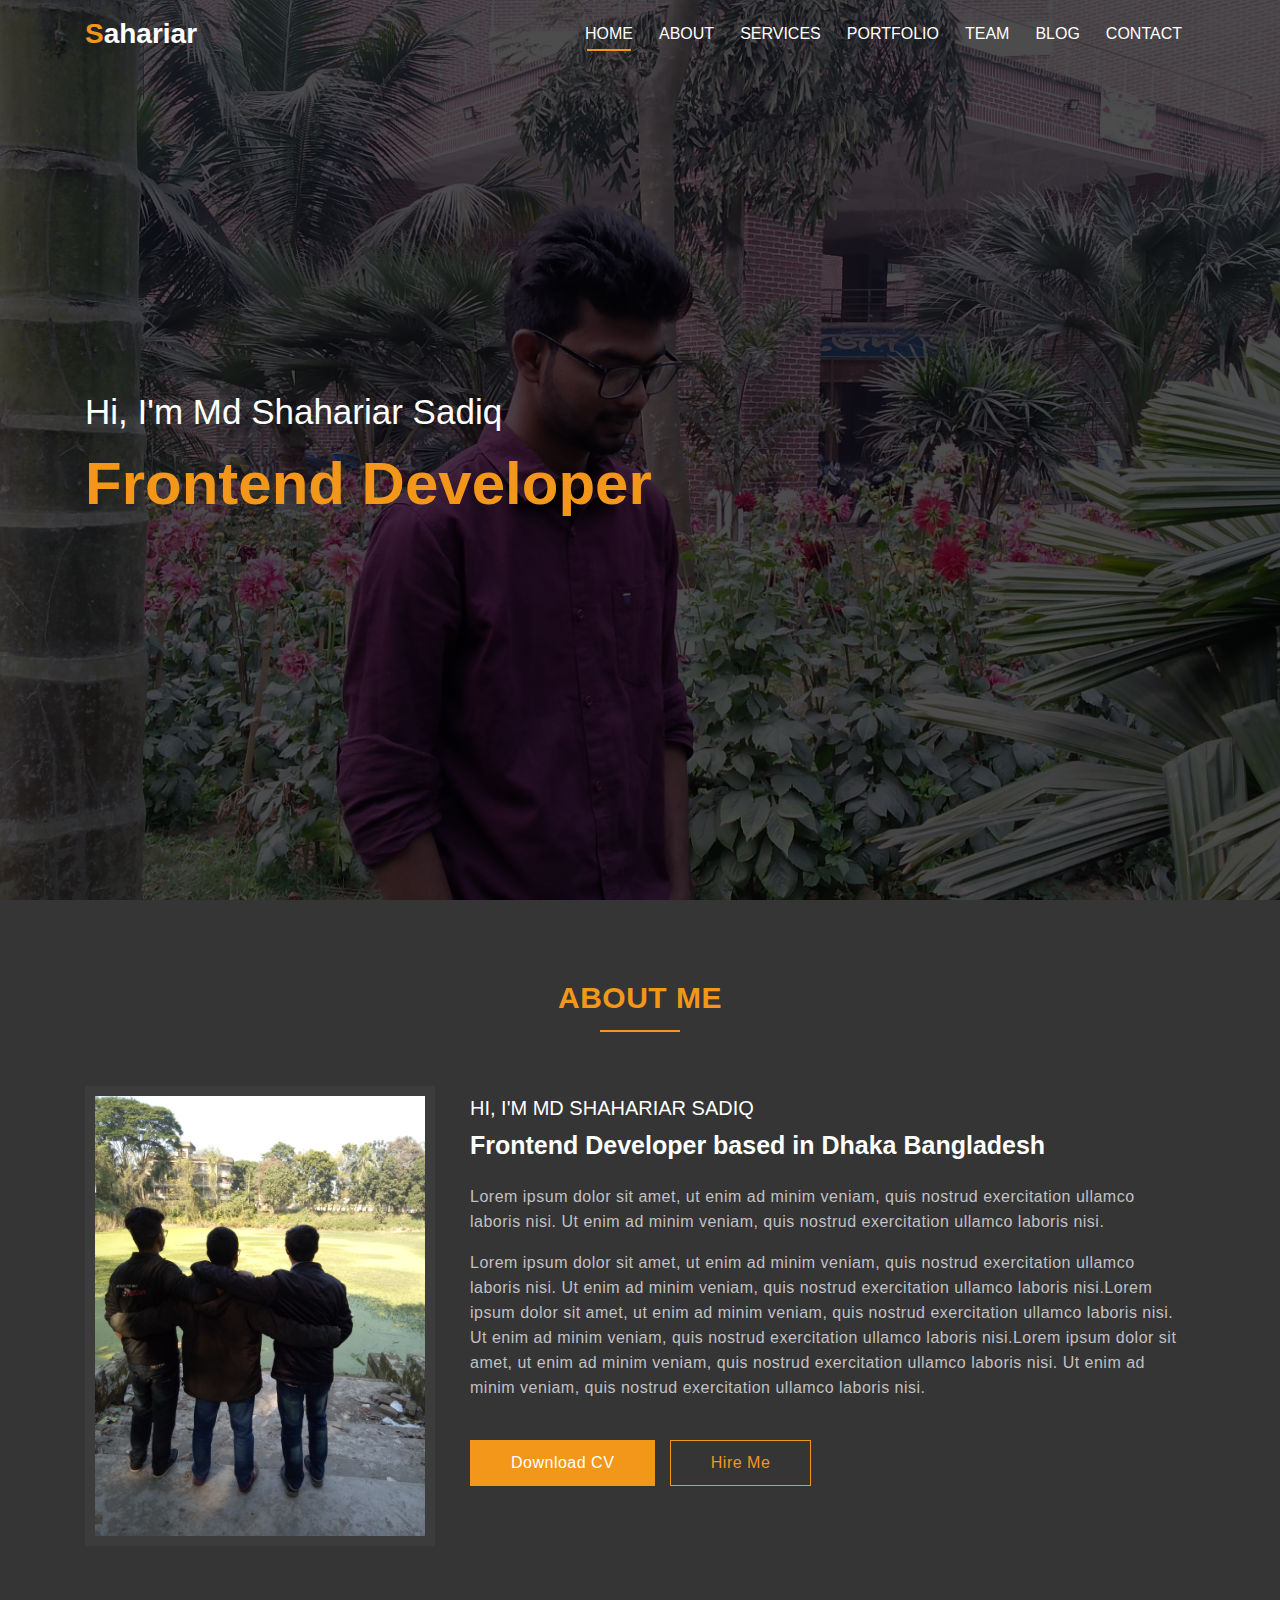
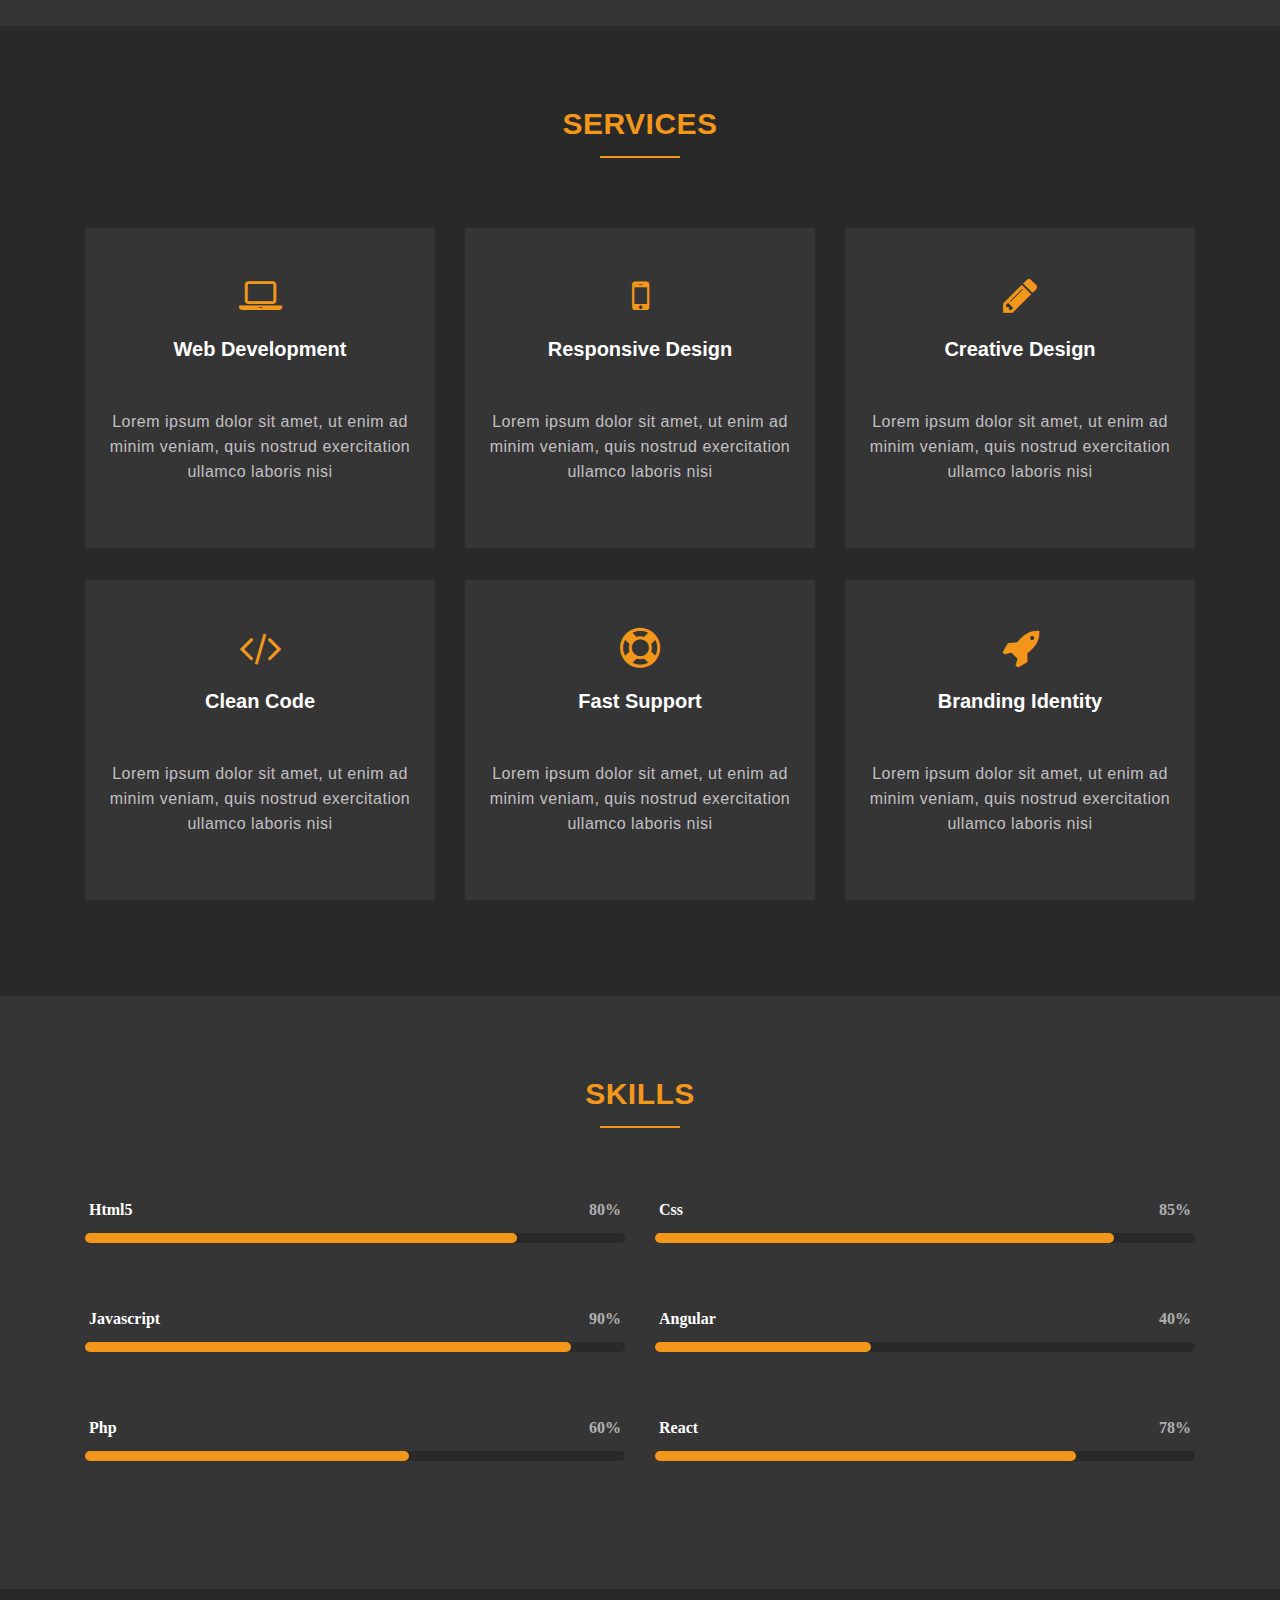
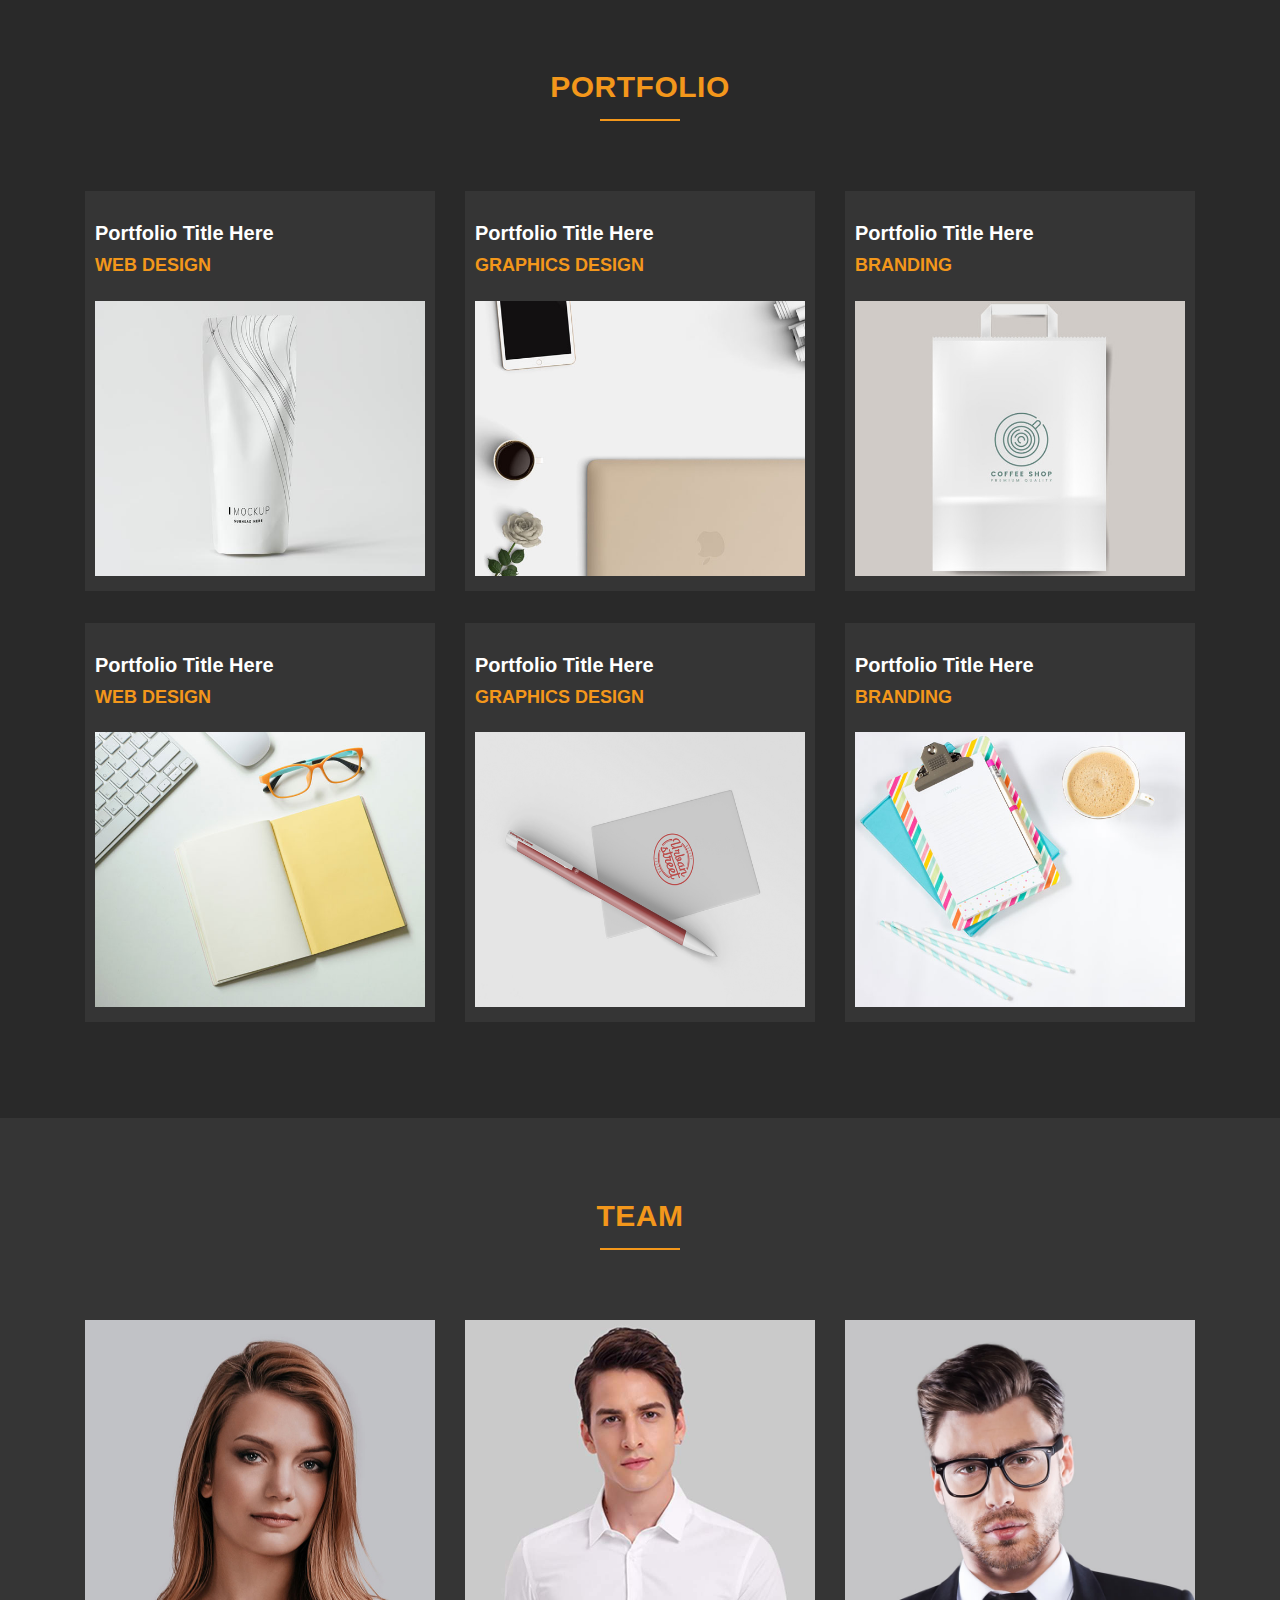
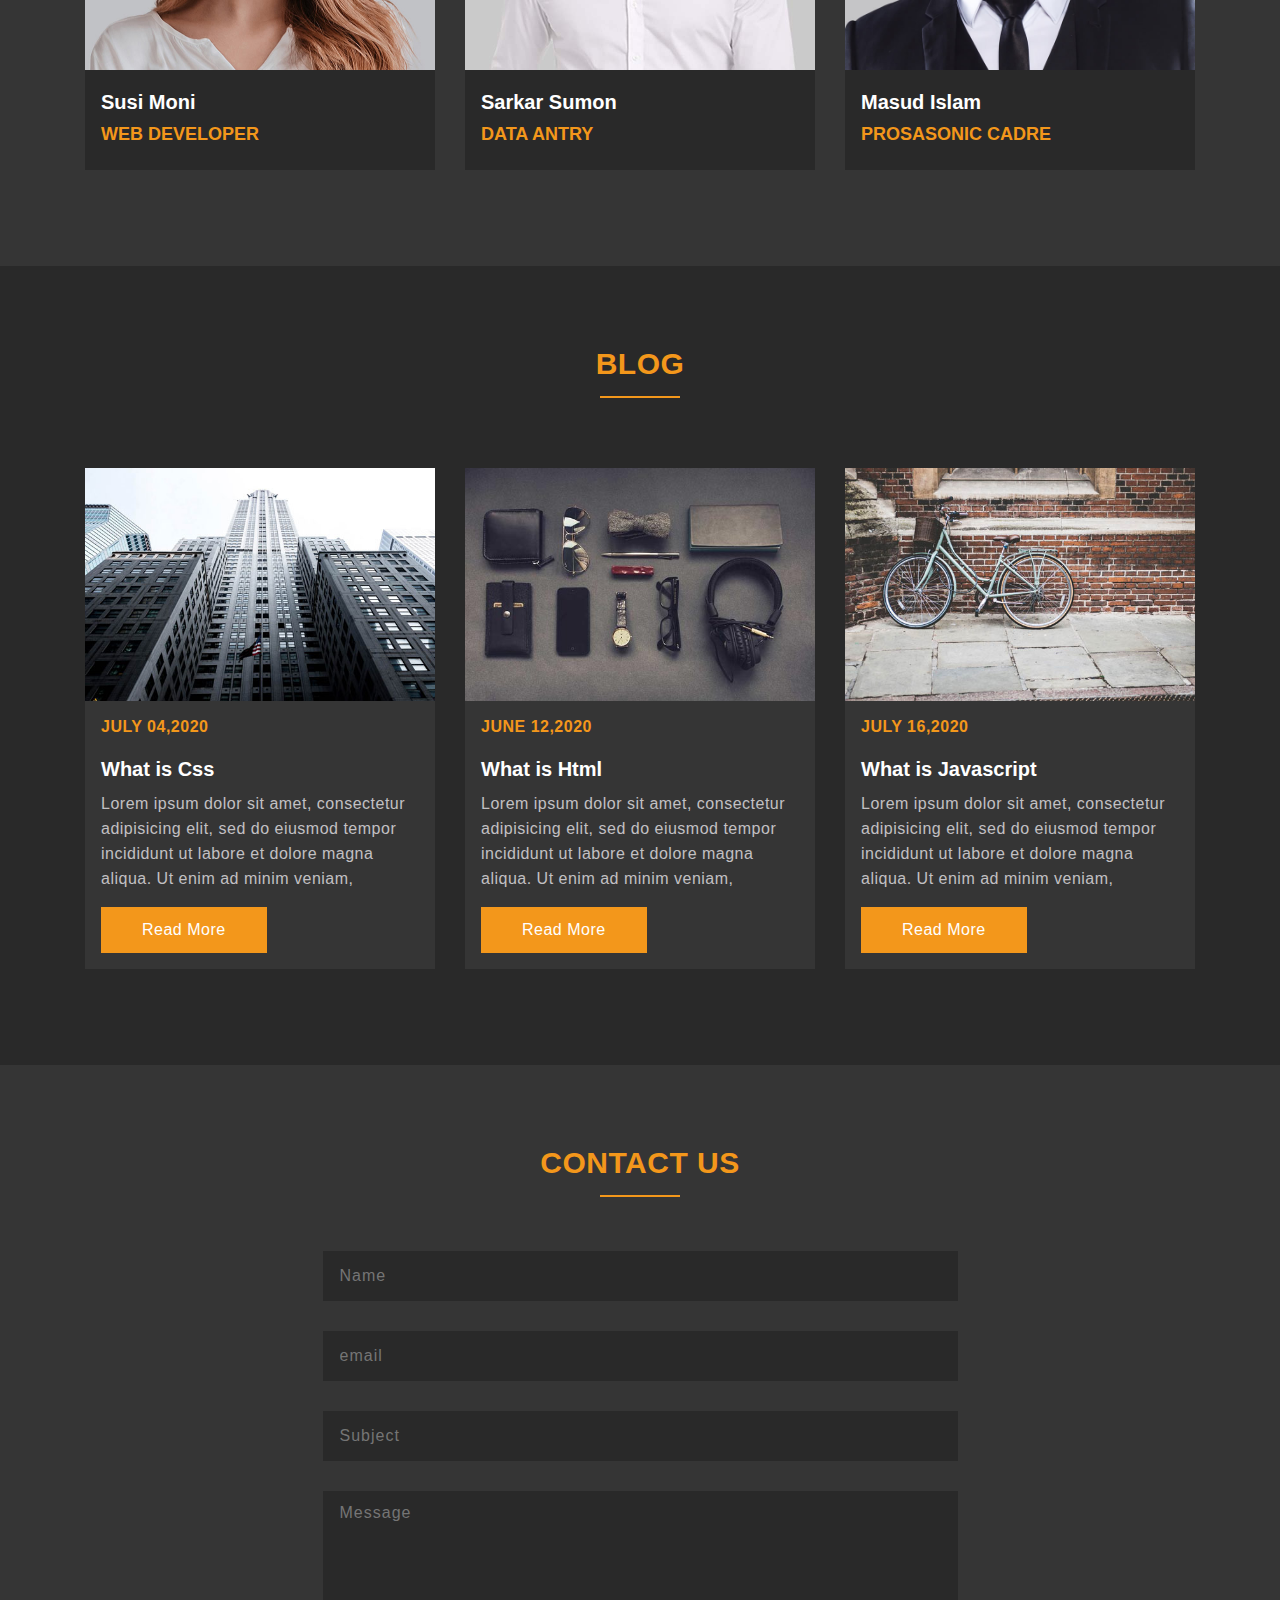
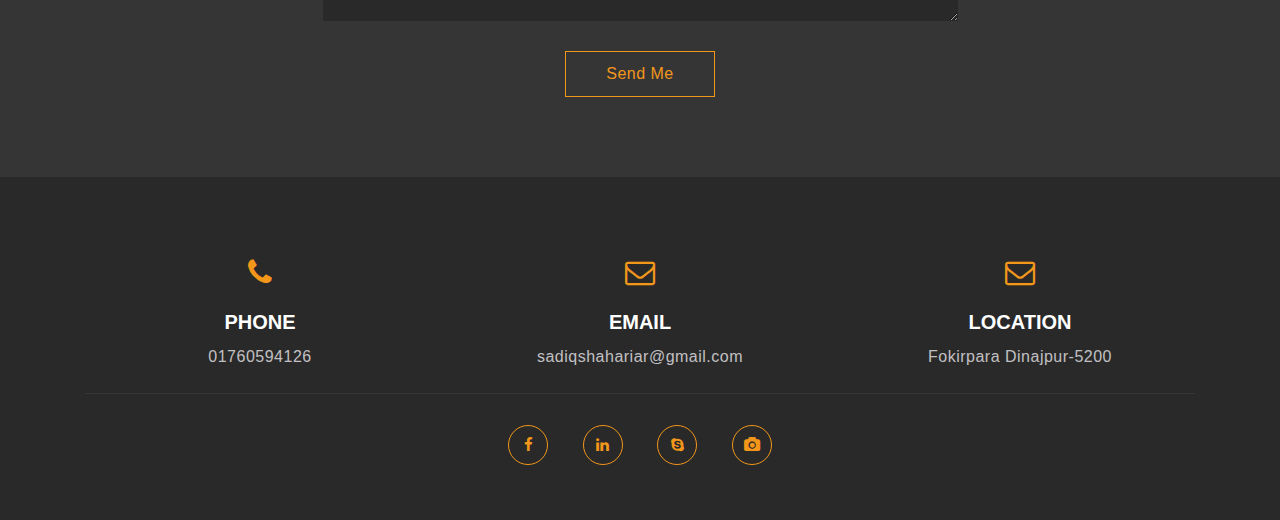
<file: index.html>
<!DOCTYPE html>
<html lang="en">
<head>
    <meta charset="UTF-8">
    <meta name="viewport" content="width=device-width, initial-scale=1.0">
    <title>Shahariar</title>
    <link rel="stylesheet" href="https://maxcdn.bootstrapcdn.com/bootstrap/4.0.0/css/bootstrap.min.css" integrity="sha384-Gn5384xqQ1aoWXA+058RXPxPg6fy4IWvTNh0E263XmFcJlSAwiGgFAW/dAiS6JXm" crossorigin="anonymous">
    <link rel="stylesheet" href="https://stackpath.bootstrapcdn.com/font-awesome/4.7.0/css/font-awesome.min.css" integrity="sha384-wvfXpqpZZVQGK6TAh5PVlGOfQNHSoD2xbE+QkPxCAFlNEevoEH3Sl0sibVcOQVnN" crossorigin="anonymous">
    <link rel="stylesheet" href="style.css">
</head>
<body>
    <header class="header">
        <nav class="navbar navbar-expand-lg navbar-dark">
            <div class="container">
                <!-- Brand -->
            <a class="navbar-brand" href="#"><span>S</span>ahariar</a>
          
            <!-- Toggler/collapsibe Button -->
            <button class="navbar-toggler" type="button" data-toggle="collapse" data-target="#collapsibleNavbar">
              <span class="navbar-toggler-icon"></span>
            </button>
          
            <!-- Navbar links -->
            <div class="collapse navbar-collapse" id="collapsibleNavbar">
              <ul class="navbar-nav ml-auto">
                <li class="nav-item">
                  <a class="nav-link active" href="#home">Home</a>
                </li>
                <li class="nav-item">
                  <a class="nav-link" href="#about">About</a>
                </li>
                <li class="nav-item">
                  <a class="nav-link" href="#services">Services</a>
                </li>
                <li class="nav-item">
                    <a class="nav-link" href="#portfolio">Portfolio</a>
                </li>
                <li class="nav-item">
                    <a class="nav-link" href="#team">Team</a>
                </li>
                <li class="nav-item">
                    <a class="nav-link" href="#blog">Blog</a>
                </li>
                <li class="nav-item mrl">
                    <a class="nav-link" href="#contact">Contact</a>
                </li>
              </ul>
            </div>
            </div>
          </nav>
    </header>

     <!-- Start Home -->
     <section class="home" id="home">
        <div class="container">
               <div class="home-text">
                        <h1>Hi, I'm Md Shahariar Sadiq</h1>
                        <h3>Frontend Developer</h3>
               </div>
        </div>
     </section>
   <!-- End Home -->

   <!--start about-->
     <section class="about" id="about">
       <div class="container">
         <div class="text-center">
           <h2 class="title">About Me</h2>
         </div>
         <div class="row">
           <div class="col-md-4 col-lg-4">
             <img src="img/b2.jpg" alt="" class="img-fluid">
           </div>
           <div class="col-md-8 col-lg-8 about-me">
              <h4>Hi, I'm Md Shahariar Sadiq</h4>
              <h5 class="mb-4">Frontend Developer based in Dhaka Bangladesh</h5>
              <p>Lorem ipsum dolor sit amet, ut enim ad minim veniam, quis nostrud exercitation ullamco laboris nisi. Ut enim ad minim veniam, quis nostrud exercitation ullamco laboris nisi.</p>
              <p>Lorem ipsum dolor sit amet, ut enim ad minim veniam, quis nostrud exercitation ullamco laboris nisi. Ut enim ad minim veniam, quis nostrud exercitation ullamco laboris nisi.Lorem ipsum dolor sit amet, ut enim ad minim veniam, quis nostrud exercitation ullamco laboris nisi. Ut enim ad minim veniam, quis nostrud exercitation ullamco laboris nisi.Lorem ipsum dolor sit amet, ut enim ad minim veniam, quis nostrud exercitation ullamco laboris nisi. Ut enim ad minim veniam, quis nostrud exercitation ullamco laboris nisi.</p>
              <div class="button">
                <a href="database.txt" target="_blank"><button class="about-btn1 mt-4 mb-3">Download CV</button></a>
                <a href="database - Copy.txt" target="_blank"><button class="about-btn2">Hire Me </button></a>
              </div>
           </div>
         </div>
       </div>
     </section>

   <!--end about-->

   <!--start service-->
   <section class="services" id="services">
     <div class="container">
       <h2 class="title">Services</h2>
       <div class="row">
         <div class="col-sm-6 col-md-4 my-3">
           <div class="box text-center py-5">
            <i class="fa fa-laptop" aria-hidden="true"></i>
            <h3 class="mb-5">Web Development</h3>
            <p class="px-4">Lorem ipsum dolor sit amet, ut enim ad minim veniam, quis nostrud exercitation ullamco laboris nisi</p>
           </div>
         </div>
         <div class="col-sm-6 col-md-4 my-3">
          <div class="box text-center py-5">
            <i class="fa fa-mobile" aria-hidden="true"></i>
           <h3 class="mb-5">Responsive Design</h3>
           <p class="px-4">Lorem ipsum dolor sit amet, ut enim ad minim veniam, quis nostrud exercitation ullamco laboris nisi</p>
          </div>
        </div>
        <div class="col-sm-6 col-md-4 my-3">
          <div class="box text-center py-5">
            <i class="fa fa-pencil" aria-hidden="true"></i>
           <h3 class="mb-5">Creative Design</h3>
           <p class="px-4">Lorem ipsum dolor sit amet, ut enim ad minim veniam, quis nostrud exercitation ullamco laboris nisi</p>
          </div>
        </div>
        <div class="col-sm-6 col-md-4 my-3">
          <div class="box text-center py-5">
            <i class="fa fa-code" aria-hidden="true"></i>
           <h3 class="mb-5">Clean Code</h3>
           <p class="px-4">Lorem ipsum dolor sit amet, ut enim ad minim veniam, quis nostrud exercitation ullamco laboris nisi</p>
          </div>
        </div>
        <div class="col-sm-6 col-md-4 my-3">
          <div class="box text-center py-5">
            <i class="fa fa-life-ring" aria-hidden="true"></i>
           <h3 class="mb-5">Fast Support</h3>
           <p class="px-4">Lorem ipsum dolor sit amet, ut enim ad minim veniam, quis nostrud exercitation ullamco laboris nisi</p>
          </div>
        </div>
        <div class="col-sm-6 col-md-4 my-3">
          <div class="box text-center py-5">
            <i class="fa fa-rocket" aria-hidden="true"></i>
           <h3 class="mb-5">Branding Identity</h3>
           <p class="px-4">Lorem ipsum dolor sit amet, ut enim ad minim veniam, quis nostrud exercitation ullamco laboris nisi</p>
          </div>
        </div>
       </div>
     </div>
   </section>
   <!--end service-->

   <!--start skill-->
   <section class="skill" id="skill">
     <div class="container">
       <h2 class="title">Skills</h2>
       <div class="row">
         <div class="col-md-6 mb-5 mt-3">
           <div class="col-content w-100 px-1">
             <span class="float-left">Html5</span>
             <span class="float-right">80%</span>
           </div>
           <div class="m-box1">
             <div class="s-box1"></div>
           </div>
         </div>
         <div class="col-md-6 mb-5 mt-3">
          <div class="col-content w-100 px-1">
            <span class="float-left">Css</span>
            <span class="float-right">85%</span>
          </div>
          <div class="m-box2">
            <div class="s-box2"></div>
          </div>
        </div>
        <div class="col-md-6 mb-5 mt-3">
          <div class="col-content w-100 px-1">
            <span class="float-left">Javascript</span>
            <span class="float-right">90%</span>
          </div>
          <div class="m-box3">
            <div class="s-box3"></div>
          </div>
        </div>
        <div class="col-md-6 mb-5 mt-3">
          <div class="col-content w-100 px-1">
            <span class="float-left">Angular</span>
            <span class="float-right">40%</span>
          </div>
          <div class="m-box4">
            <div class="s-box4"></div>
          </div>
        </div>
        <div class="col-md-6 mb-5 mt-3">
          <div class="col-content w-100 px-1">
            <span class="float-left">Php</span>
            <span class="float-right">60%</span>
          </div>
          <div class="m-box5">
            <div class="s-box5"></div>
          </div>
        </div>
        <div class="col-md-6 mb-5 mt-3">
          <div class="col-content w-100 px-1">
            <span class="float-left">React</span>
            <span class="float-right">78%</span>
          </div>
          <div class="m-box6">
            <div class="s-box6"></div>
          </div>
        </div>
       </div>
     </div>
   </section>
   <!--end skill-->

   <!--start portfolio-->
   <section class="portfolio" id="portfolio">
     <div class="container">
       <h2 class="title">
         Portfolio
       </h2>

       <div class="row">
         <div class="col-sm-6 col-md-4 my-3">
           <div class="box text-left">
             <h3>Portfolio Title Here</h3>
             <h4 class="mb-4">WEB DESIGN</h4>
             <img src="img/portfolio1.jpg" alt="" class="img-fluid">
           </div>
         </div>
         <div class="col-sm-6 col-md-4 my-3">
          <div class="box text-left">
            <h3>Portfolio Title Here</h3>
            <h4 class="mb-4">graphics design</h4>
            <img src="img/portfolio2.jpg" alt="" class="img-fluid">
          </div>
        </div>
        <div class="col-sm-6 col-md-4 my-3">
          <div class="box text-left">
            <h3>Portfolio Title Here</h3>
            <h4 class="mb-4">branding</h4>
            <img src="img/portfolio3.jpg" alt="" class="img-fluid">
          </div>
        </div>
        <div class="col-sm-6 col-md-4 my-3">
          <div class="box text-left">
            <h3>Portfolio Title Here</h3>
            <h4 class="mb-4">web design</h4>
            <img src="img/portfolio4.jpg" alt="" class="img-fluid">
          </div>
        </div>
        <div class="col-sm-6 col-md-4 my-3">
          <div class="box text-left">
            <h3>Portfolio Title Here</h3>
            <h4 class="mb-4">graphics design</h4>
            <img src="img/portfolio5.jpg" alt="" class="img-fluid">
          </div>
        </div>
        <div class="col-sm-6 col-md-4 my-3">
          <div class="box text-left">
            <h3>Portfolio Title Here</h3>
            <h4 class="mb-4">branding</h4>
            <img src="img/portfolio6.jpg" alt="" class="img-fluid">
          </div>
        </div>
       </div>
     </div>

   </section>
   <!--end portfolio-->

   <!--start team-->
   <section class="team" id="team">
     <div class="container">
       <h2 class="title">Team</h2>
       <div class="row">
         <div class="col-md-4 my-3">
           <div class="box">
             <img src="img/team1.jpg" alt="" class="img-fluid">
             <div class="name pb-3 pl-3">
               <h3>Susi Moni</h3>
               <h4>web developer</h4>
             </div>
           </div>
         </div>
         <div class="col-md-4 my-3">
          <div class="box">
            <img src="img/team2.jpg" alt="" class="img-fluid">
            <div class="name pb-3 pl-3">
              <h3>Sarkar Sumon</h3>
              <h4>Data Antry</h4>
            </div>
          </div>
        </div>
        <div class="col-md-4 my-3">
          <div class="box">
            <img src="img/team3.jpg" alt="" class="img-fluid">
            <div class="name pb-3 pl-3">
              <h3>Masud Islam</h3>
              <h4>prosasonic cadre</h4>
            </div>
          </div>
        </div>
       </div>
     </div>
   </section>
   <!--end team-->

   <!--start blog-->
   <section class="blog" id="blog">
     <div class="container">
       <h2 class="title">Blog</h2>
       <div class="row">
         <div class="col-md-4 my-3">
           <div class="box">
             <img src="img/blog1.jpg" alt="" class="img-fluid">
             <div class="tariq p-3">
               <h4>july 04,2020</h4>
               <h3>What is Css</h3>
               <p>Lorem ipsum dolor sit amet, consectetur adipisicing elit, sed do eiusmod tempor incididunt ut labore et dolore magna aliqua. Ut enim ad minim veniam,</p>
               <button class="blog-btn">Read More</button>
             </div>
           </div>
         </div>
         <div class="col-md-4 my-3">
          <div class="box">
            <img src="img/blog2.jpg" alt="" class="img-fluid">
            <div class="tariq p-3">
              <h4>june 12,2020</h4>
              <h3>What is Html</h3>
              <p>Lorem ipsum dolor sit amet, consectetur adipisicing elit, sed do eiusmod tempor incididunt ut labore et dolore magna aliqua. Ut enim ad minim veniam,</p>
              <button class="blog-btn">Read More</button>
            </div>
          </div>
        </div>
        <div class="col-md-4 my-3">
          <div class="box">
            <img src="img/blog3.jpg" alt="" class="img-fluid">
            <div class="tariq p-3">
              <h4>july 16,2020</h4>
              <h3>What is Javascript</h3>
              <p>Lorem ipsum dolor sit amet, consectetur adipisicing elit, sed do eiusmod tempor incididunt ut labore et dolore magna aliqua. Ut enim ad minim veniam,</p>
              <button class="blog-btn">Read More</button>
            </div>
          </div>
        </div>
       </div>
     </div>
   </section>
   <!--end blog-->

   <!--start contact-->
   <section class="contact" id="contact">
     <div class="container">
       <h2 class="title">Contact Us</h2>
       <div class="row">
         <div class="col-md-7 m-auto">
           <form action="">
             <input type="text" placeholder="Name" class=" ">
             <input type="email" name="" id="" placeholder="email" class="">
             <input type="text" placeholder="Subject" class="">
             <textarea name="" id="" cols="30" rows="5" class="" placeholder="Message"></textarea>
             <div class="w-100 text-center">
               <button class="sub-btn">Send Me</button>
             </div>
            </form>
         </div>
       </div>
     </div>
   </section>
   <!--end contact-->

   <!--start footer-->
   <section class="footer pb-4" id="footer">
     <div class="container">
       <div class="row mb-2">
         <div class="col-sm-4 text-center">
          <i class="fa fa-phone" aria-hidden="true"></i>
          <h3>PHONE</h3>
          <p>01760594126</p>
         </div>
         <div class="col-sm-4 text-center">
          <i class="fa fa-envelope-o" aria-hidden="true"></i>
          <h3>EMAIL</h3>
          <p>sadiqshahariar@gmail.com</p>
         </div>
          <div class="col-sm-4 text-center">
            <i class="fa fa-envelope-o" aria-hidden="true"></i>
            <h3>LOCATION</h3>
            <p>Fokirpara Dinajpur-5200</p>
         </div>
       </div>
       <div class="social-link text-center pt-3">
         <ul>
          
          <li><a href="https://www.facebook.com/sadiqshahariar/" target="_blank"><span><i class="fa fa-facebook" aria-hidden="true"></i></span></a></li>
          <li><a href="link.html" target="_blank"><span><i class="fa fa-linkedin" aria-hidden="true"></i></span></a></li>
          <li><a href="skype.html" target="_blank"><span><i class="fa fa-skype" aria-hidden="true"></i></span></a></li>
          <li><a href="photo.html" target="_blank"><span><i class="fa fa-camera" aria-hidden="true"></i></span></a></li>
         </ul>
       </div>
     </div>
   </section>
   <!--end-footer-->



 <script src="https://code.jquery.com/jquery-3.2.1.slim.min.js" integrity="sha384-KJ3o2DKtIkvYIK3UENzmM7KCkRr/rE9/Qpg6aAZGJwFDMVNA/GpGFF93hXpG5KkN" crossorigin="anonymous"></script>
<script src="https://cdnjs.cloudflare.com/ajax/libs/popper.js/1.12.9/umd/popper.min.js" integrity="sha384-ApNbgh9B+Y1QKtv3Rn7W3mgPxhU9K/ScQsAP7hUibX39j7fakFPskvXusvfa0b4Q" crossorigin="anonymous"></script>
<script src="https://maxcdn.bootstrapcdn.com/bootstrap/4.0.0/js/bootstrap.min.js" integrity="sha384-JZR6Spejh4U02d8jOt6vLEHfe/JQGiRRSQQxSfFWpi1MquVdAyjUar5+76PVCmYl" crossorigin="anonymous"></script>
<script src="https://ajax.googleapis.com/ajax/libs/jquery/3.5.1/jquery.min.js"></script>
<script src="main.js"></script>

</body>
</html>
</file>
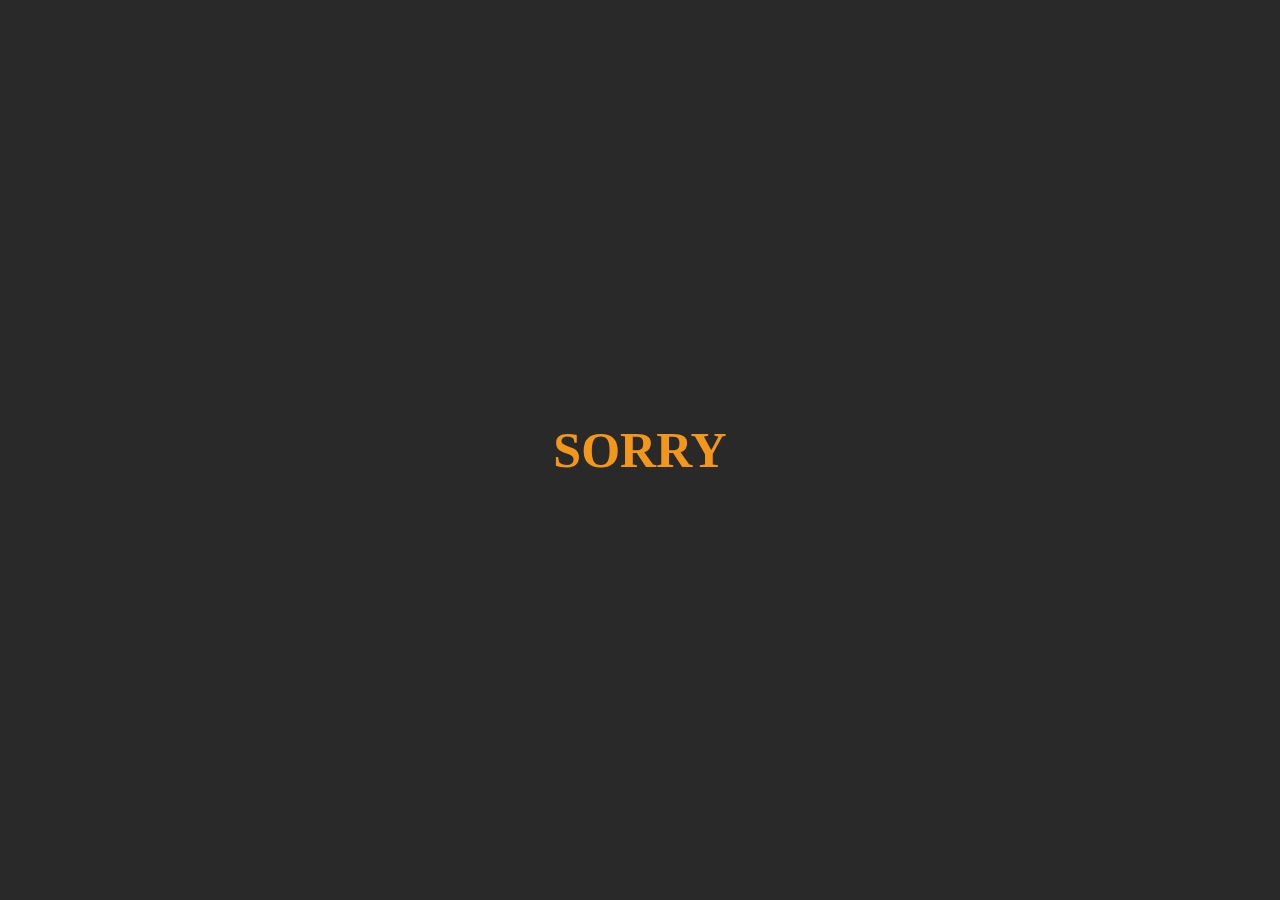
<file: link.html>
<!DOCTYPE html>
<html lang="en">
<head>
    <meta charset="UTF-8">
    <meta name="viewport" content="width=device-width, initial-scale=1.0">
    <title>Shahariar/link</title>
    <style>
        .sorry{
            position: absolute;
            color: #f3971b;
            top: 50%;
            left: 50%;
            transform: translate(-50%,-50%);
            font-size: 50px;
            font-weight: 700;
        }
    </style>
</head>
<body style="background: #292929;">
    <div class="sorry">
        SORRY
    </div>
</body>
</html>
</file>
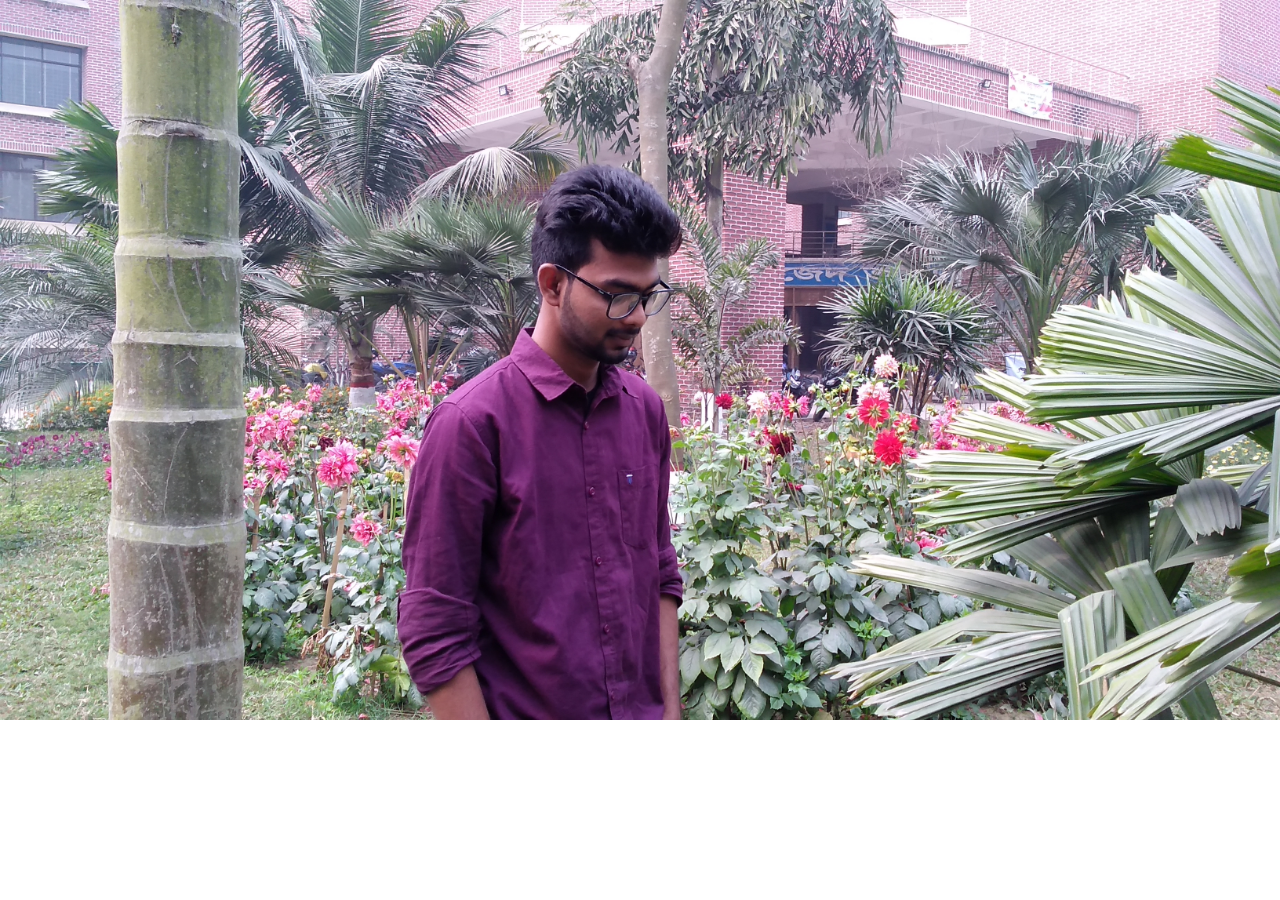
<file: photo.html>
<!DOCTYPE html>
<html lang="en">
<head>
    <meta charset="UTF-8">
    <meta name="viewport" content="width=device-width, initial-scale=1.0">
    <title>shahariar/Photo</title>
    <link rel="stylesheet" href="https://stackpath.bootstrapcdn.com/font-awesome/4.7.0/css/font-awesome.min.css" integrity="sha384-wvfXpqpZZVQGK6TAh5PVlGOfQNHSoD2xbE+QkPxCAFlNEevoEH3Sl0sibVcOQVnN" crossorigin="anonymous">
    <style>
        body{
            width:100%;
            height: 100%;
            background: url('img/ab3.jpg');
            background-repeat: no-repeat;
            background-size: cover;
            
        }
        
    </style>
</head>
<body>
  
</body>
</html>
</file>
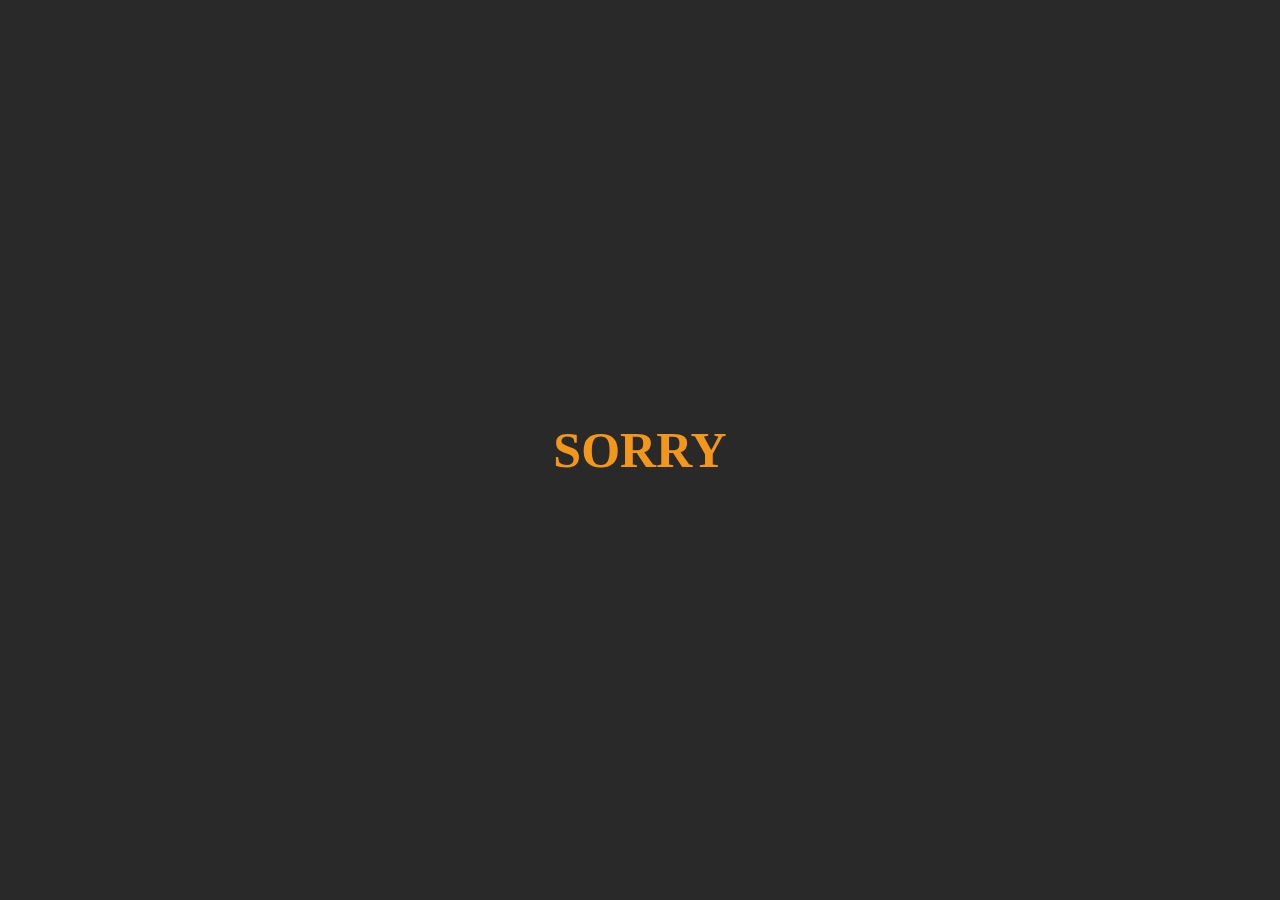
<file: skype.html>
<!DOCTYPE html>
<html lang="en">
<head>
    <meta charset="UTF-8">
    <meta name="viewport" content="width=device-width, initial-scale=1.0">
    <title>Shahariar/skype</title>
    <style>
        .sorry{
            position: absolute;
            color: #f3971b;
            top: 50%;
            left: 50%;
            transform: translate(-50%,-50%);
            font-size: 50px;
            font-weight: 700;
        }
    </style>
</head>
<body style="background: #292929;">
    <div class="sorry">
        SORRY
    </div>
</body>
</html>
</file>
<file: style.css>
*{
    margin: 0;
    padding: 0;
    box-sizing: border-box;
}
body{
    font-family:  'Raleway', sans-serif;
}
html{
    scroll-behavior: smooth;
}
header{
    position: absolute;
    width: 100%;
    z-index: 100;
}
header.st{
	position: fixed;
	background-color: #222222;
	animation: header .5s ease;
}
@keyframes header{
	0%{transform: translateY(-100%);opacity:0}
	100%{transform: translateY(0%)}
}
header .navbar .navbar-brand span{
    color:#f3971b;
}
header .navbar .navbar-brand{
    font-size: 28px;
    font-weight: 600;
}
header .navbar .navbar-nav .nav-item .nav-link{
    color: #ffffff;
    font-size: 16px;
    margin: 0 5px;
    text-transform: uppercase;
    position: relative;
}
header .navbar .navbar-nav .nav-item .nav-link:hover{
    opacity: .7;
}
header .navbar .navbar-nav .nav-item .nav-link::before{
    content: '';
    position: absolute;
    top: 100%;
    margin-top: -5px;
    height: 2px;
    left: 15%;
    background-color:#f3971b;
    width: 0%;
    transition: width .5s ease;
}
header .navbar .navbar-nav .nav-item .nav-link.active::before{
    width: 70%;
}

header .navbar .navbar-nav .nav-item:hover .nav-link::before{
    width: 70%;
}
.mrl{
    margin-left: 0;
}

.home{
    min-height: 100vh;
    background: linear-gradient(rgba(0,0,0,.7),rgba(0,0,0,.7)), url('img/ab3.jpg');
    background-repeat: no-repeat;
    background-size: cover;
    background-position: center;
    width: 100%;
    position: relative;
}

.home .home-text{
    position: absolute;
    top: 50%;
    transform: translateY(-50%);
    left: auto;
    z-index: 10;
}
.home .home-text h1{
    font-size: 35px;
    color: #ffffff;
    font-weight: 400;
    margin: 10px 0;
}
.home .home-text h3{
    font-size:60px;
	color:#f3971b;
	margin:15px 0px 0px;
	font-weight:700;
}
section{
    width: 100%;
    padding: 80px 0px;
}

h2.title{
    font-size:30px;
    font-weight: 600;
    margin:0;
    padding-bottom:70px;
    text-align: center;
    text-transform: uppercase;
    color:#f3971b;
   position: relative;
   letter-spacing:.5px;
  }
  h2.title::before{
      content: '';
      position: absolute;
      width:80px;
      height: 2px;
      left: 50%;
      margin-left:-40px;
      top:50px;
      background-color: #f3971b;
  }
  .about{
      background: #353535;
  }
  .about img{
      border: 10px solid #3c3c3c;
  }
  .about .about-me{
      padding-top: 10px;
      padding: 10px 20px;
  }
  .about .about-me h4{
    font-size:20px;
	color:#ffffff;
	margin:0;
	padding-bottom:10px;
	font-weight: 400;
  }
  .about .about-me h5{
    font-size:25px;
	color:#ffffff;
	margin:0;
    font-weight: 600;
    
  }
  .about .about-me p{
    color:#c2c0c3;
	font-size: 16px;
	line-height: 25px;
	letter-spacing:.5px;
	font-weight: 400;
  }
  .about button{
      outline: none;
  }
  .about .button .about-btn1{
    padding:10px 40px;
	border-radius:0;
	font-size: 16px;
	color:#ffffff;
	font-weight:400; 
	background-color:#f3971b;
	border:1px solid #f3971b;
	letter-spacing:.5px;
    cursor: pointer;
    margin-right: 10px;
    transition:all .5s ease;
    
  }
  .about .button .about-btn1:hover{
    color: #f3971b;
    background: none;
  }
  .about .button{
  }
  .about .button .about-btn2{
    padding:10px 40px;
	border-radius:0;
	font-size: 16px;
	color:#f3971b;
	font-weight:400; 
	background: none;
	border:1px solid #f3971b;
	letter-spacing:.5px;
	cursor: pointer;
	transition:all .5s ease;
  }
  .about .button .about-btn2:hover{
    color: #ffffff;
    background: #f3971b;
  }



  .services{
      background: #292929;
  }
  .services .box{
    background:#353535;
    position: relative;
  }
  .services .box::before{
    content:'';
	position: absolute;
	left:0;
	bottom:0px;
	height: 3px;
	width:0;
	background-color: #f3971b;
	z-index:1;
	transition: width .5s ease;
  }
  .services .box:hover::before{
      width: 100%;
  }
  .services .box i{
      color: #f3971b;
      font-size: 40px;
  }
  h3{
    font-size:20px;
	color:#ffffff;
	margin:20px 0 10px;
	font-weight:600;
  }
  p{
    color:#c2c0c3;
	font-size: 16px;
	line-height: 25px;
	letter-spacing:.5px;
	font-weight: 400;
  }


  .skill{
      background: #353535;
  }
  .skill .col-content{
      color: #ffffff;
      font-family: 'Rowdies', cursive;
      font-weight: 600;
  }
  .skill .col-content span:last-child{
      opacity: .6;
  }
  .skill .m-box1{
      width: 100%;
      height: 10px;
      position: relative;
      background: #292929;
      border-radius: 5px;
      margin-top: 35px;
  }
  .skill .m-box1 .s-box1{
      position: absolute;
      width: 80%;
      height: 100%;
      background: #f3971b;
      border-radius: 5px;
  }
  .skill .m-box2{
    width: 100%;
    height: 10px;
    position: relative;
    background: #292929;
    border-radius: 5px;
    margin-top: 35px;
}
.skill .m-box2 .s-box2{
    position: absolute;
    width: 85%;
    height: 100%;
    background: #f3971b;
    border-radius: 5px;
}
.skill .m-box3{
    width: 100%;
    height: 10px;
    position: relative;
    background: #292929;
    border-radius: 5px;
    margin-top: 35px;
}
.skill .m-box3 .s-box3{
    position: absolute;
    width: 90%;
    height: 100%;
    background: #f3971b;
    border-radius: 5px;
}
.skill .m-box4{
    width: 100%;
    height: 10px;
    position: relative;
    background: #292929;
    border-radius: 5px;
    margin-top: 35px;
}
.skill .m-box4 .s-box4{
    position: absolute;
    width: 40%;
    height: 100%;
    background: #f3971b;
    border-radius: 5px;
}
.skill .m-box5{
    width: 100%;
    height: 10px;
    position: relative;
    background: #292929;
    border-radius: 5px;
    margin-top: 35px;
}
.skill .m-box5 .s-box5{
    position: absolute;
    width: 60%;
    height: 100%;
    background: #f3971b;
    border-radius: 5px;
}
.skill .m-box6{
    width: 100%;
    height: 10px;
    position: relative;
    background: #292929;
    border-radius: 5px;
    margin-top: 35px;
}
.skill .m-box6 .s-box6{
    position: absolute;
    width: 78%;
    height: 100%;
    background: #f3971b;
    border-radius: 5px;
}


/*portfolio*/
.portfolio{
    background: #292929;
}
.portfolio .box{
    background: #353535;
    padding: 15px 10px;
    position: relative;
}
.portfolio .box h3{
    margin-top: 15px;

}
h4{
    color: #f3971b;
    text-transform: uppercase;
    font-size: 18px;
    font-weight: 600;
}
.portfolio .box::before{
    position: absolute;
    content: "";
    width: 0%;
    height: 3px;
    background: #f3971b;
    top: 0;
    left: 0;
    transition: width .5s ease;
}
.portfolio .box:hover::before{
    width: 100%;
}


/*team*/
.team{
    background: #353535;
}
.team .box{
    background: #292929;
    position: relative;
}
.team .box::before{
    position: absolute;
    content: "";
    width: 0%;
    height: 3px;
    background: #f3971b;
    bottom: 0;
    left: 0;
    transition: width .5s ease;
}
.team .box:hover::before{
    width: 100%;
}

/*blog*/
.blog{
    background: #292929;
}
.blog .box{
    background: #353535;
    position: relative;
}
.blog .box::before{
    position: absolute;
    content: "";
    width: 0%;
    height: 3px;
    background: #f3971b;
    bottom: 0;
    left: 0;
    transition: width .5s ease;
}
.blog .box:hover::before{
    width: 100%;
}
.blog .box h4{

    color: #f3971b;
    font-size: 16px;
    font-weight: 700;
    text-transform: uppercase;
    letter-spacing: .5px;
}
.blog .box .blog-btn{
    padding:10px 40px;
	border-radius:0;
	font-size: 16px;
	color:#ffffff;
	font-weight:400; 
	background-color:#f3971b;
	border:1px solid #f3971b;
	letter-spacing:.5px;
    cursor: pointer;
    margin-right: 10px;
    transition:all .5s ease;
}
.blog .box .blog-btn:hover{
    color: #f3971b;
    background: none;
}
.contact{
    background: #353535;
}

/*form*/
.contact form input,
.contact form textarea{
    height:50px;
    border:none;
    border-left:2px solid transparent;
	padding:10px 15px;
	color:#ffffff;
	margin-bottom:30px;
	font-size:16px;
	letter-spacing:1px;
	font-weight: 400;
	display: block;
	width: 100%;
	background-color: #292929;
	transition: border .5s ease;
}
.contact form input:focus,
.contact form textarea:focus{
 border-color:#f3971b;
 outline: none;
}
.contact form textarea{
    height: 130px;
}
.contact form .sub-btn{
    padding:10px 40px;
	border-radius:0;
	font-size: 16px;
	color:#f3971b;
	font-weight:400; 
	background: none;
	border:1px solid #f3971b;
	letter-spacing:.5px;
	cursor: pointer;
    transition:all .5s ease;
    outline: none;
}
.contact form .sub-btn:hover{
    color: #ffffff;
    background: #f3971b;
}

/*footer*/
.footer{
    background: #292929;
}
.footer i{
    color: #f3971b;
    font-size: 30px;
}
.footer .social-link{
    border-top: 1px solid #353535;
}
.footer .social-link ul li{
    display: inline;
}
.footer .social-link ul li a{
    display: inline-block;
    padding: 15px 15px;
}
.footer .social-link ul li span{
    display: inline-block;
	height: 40px;
	width: 40px;
	border-radius: 50%;
	border:1px solid #f3971b;
	color:#f3971b;
	line-height: 38px;
    text-align: center;
    font-size: 16px;
    transition: all .5s ease;
}
.footer .social-link ul li span i{
    font-size: 15px;
    transition: all .5s ease;
}
.footer .social-link ul li span:hover{
    background: #f3971b;
}
.footer .social-link ul li span:hover i{
    color: #fff;
    transform: rotate(360deg);
}






@media(max-width:992px){
    header .navbar .navbar-nav .nav-item .nav-link:hover{
        color: #f3971b;
    }
    header .navbar .navbar-nav .nav-item .nav-link.active{
        color: #f3971b;
    }
    header .navbar .navbar-nav .nav-item .nav-link.nav-link.active::before{
        width: 0%;
    }
    
    header .navbar .navbar-nav .nav-item:hover .nav-link::before{
        width: 0;
    }
   
}
@media(max-width:576px){
    .services .box{
        padding: 50px;
    }
    .services .box:last-child{
        margin-bottom: 0;
        padding-bottom: 0;
    }
}
</file>
